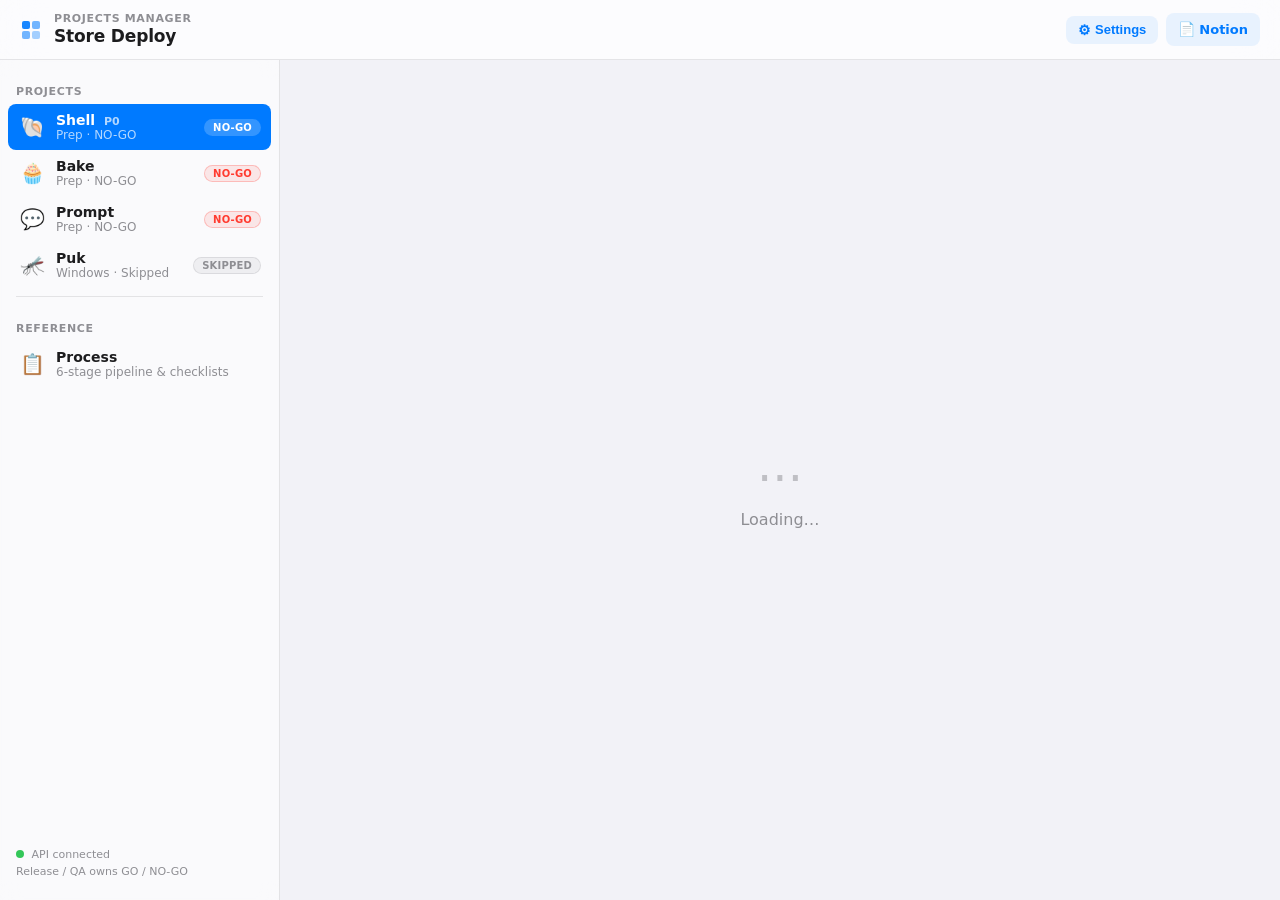
<file: index.html>
<!DOCTYPE html>
<html lang="en">
<head>
  <meta charset="UTF-8">
  <meta name="viewport" content="width=device-width, initial-scale=1">
  <meta name="description" content="Shluftzi Store Deployment — Projects Manager for Apple App Store and Google Play pipeline status">
  <meta name="color-scheme" content="light">
  <title>Projects Manager — Store Deploy</title>
  <link rel="stylesheet" href="styles.css">
</head>
<body>
  <div class="app" id="app">
    <header class="toolbar" role="banner">
      <div class="toolbar-leading">
        <span class="toolbar-icon" aria-hidden="true">
          <svg width="22" height="22" viewBox="0 0 22 22" fill="none">
            <rect x="2" y="2" width="8" height="8" rx="2" fill="currentColor" opacity="0.9"/>
            <rect x="12" y="2" width="8" height="8" rx="2" fill="currentColor" opacity="0.55"/>
            <rect x="2" y="12" width="8" height="8" rx="2" fill="currentColor" opacity="0.55"/>
            <rect x="12" y="12" width="8" height="8" rx="2" fill="currentColor" opacity="0.35"/>
          </svg>
        </span>
        <div class="toolbar-titles">
          <span class="toolbar-subtitle">Projects Manager</span>
          <h1 class="toolbar-title">Store Deploy</h1>
        </div>
      </div>
      <div class="toolbar-trailing">
        <button type="button" class="toolbar-btn" onclick="showSettings()" title="API Settings">
          <span class="btn-icon" aria-hidden="true">&#9881;</span>
          <span class="btn-label">Settings</span>
        </button>
        <a class="toolbar-btn"
           href="https://app.notion.com/p/3e81b15ab1d0811592d6e10e59361d9b"
           target="_blank" rel="noopener noreferrer"
           title="Open Notion project page">
          <span class="btn-icon" aria-hidden="true">&#128196;</span>
          <span class="btn-label">Notion</span>
        </a>
      </div>
    </header>

    <div class="split-view">
      <aside class="sidebar" id="sidebar" aria-label="Projects">
        <div class="sidebar-header">
          <h2 class="sidebar-section-title">Projects</h2>
        </div>
        <nav class="sidebar-list" role="listbox" aria-label="Project list">
          <button type="button" class="sidebar-row is-selected" role="option" aria-selected="true"
                  data-id="shell" id="row-shell">
            <span class="row-icon" aria-hidden="true">&#128026;</span>
            <span class="row-content">
              <span class="row-title">Shell <span class="row-priority">P0</span></span>
              <span class="row-subtitle">Prep &middot; NO-GO</span>
            </span>
            <span class="row-badge badge-nogo">NO-GO</span>
          </button>
          <button type="button" class="sidebar-row" role="option" aria-selected="false"
                  data-id="bake" id="row-bake">
            <span class="row-icon" aria-hidden="true">&#129473;</span>
            <span class="row-content">
              <span class="row-title">Bake</span>
              <span class="row-subtitle">Prep &middot; NO-GO</span>
            </span>
            <span class="row-badge badge-nogo">NO-GO</span>
          </button>
          <button type="button" class="sidebar-row" role="option" aria-selected="false"
                  data-id="prompt" id="row-prompt">
            <span class="row-icon" aria-hidden="true">&#128172;</span>
            <span class="row-content">
              <span class="row-title">Prompt</span>
              <span class="row-subtitle">Prep &middot; NO-GO</span>
            </span>
            <span class="row-badge badge-nogo">NO-GO</span>
          </button>
          <button type="button" class="sidebar-row" role="option" aria-selected="false"
                  data-id="puk" id="row-puk">
            <span class="row-icon" aria-hidden="true">&#129439;</span>
            <span class="row-content">
              <span class="row-title">Puk</span>
              <span class="row-subtitle">Windows &middot; Skipped</span>
            </span>
            <span class="row-badge badge-skipped">Skipped</span>
          </button>
        </nav>

        <div class="sidebar-divider"></div>
        <div class="sidebar-header">
          <h2 class="sidebar-section-title">Reference</h2>
        </div>
        <nav class="sidebar-list" role="listbox" aria-label="Reference">
          <button type="button" class="sidebar-row" role="option" aria-selected="false"
                  data-id="process" id="row-process">
            <span class="row-icon" aria-hidden="true">&#128203;</span>
            <span class="row-content">
              <span class="row-title">Process</span>
              <span class="row-subtitle">6-stage pipeline &amp; checklists</span>
            </span>
          </button>
        </nav>

        <div class="sidebar-footer">
          <p><span class="conn-dot ok" id="conn-dot"></span> API connected</p>
          <p>Release / QA owns GO / NO-GO</p>
        </div>
      </aside>

      <main class="detail" id="detail" aria-live="polite">
        <div class="detail-empty">
          <span class="detail-empty-icon">&#128640;</span>
          <span class="detail-empty-text">Loading&hellip;</span>
        </div>
      </main>
    </div>
  </div>

  <script src="shared.js"></script>
  <script src="app.js"></script>
</body>
</html>
</file>
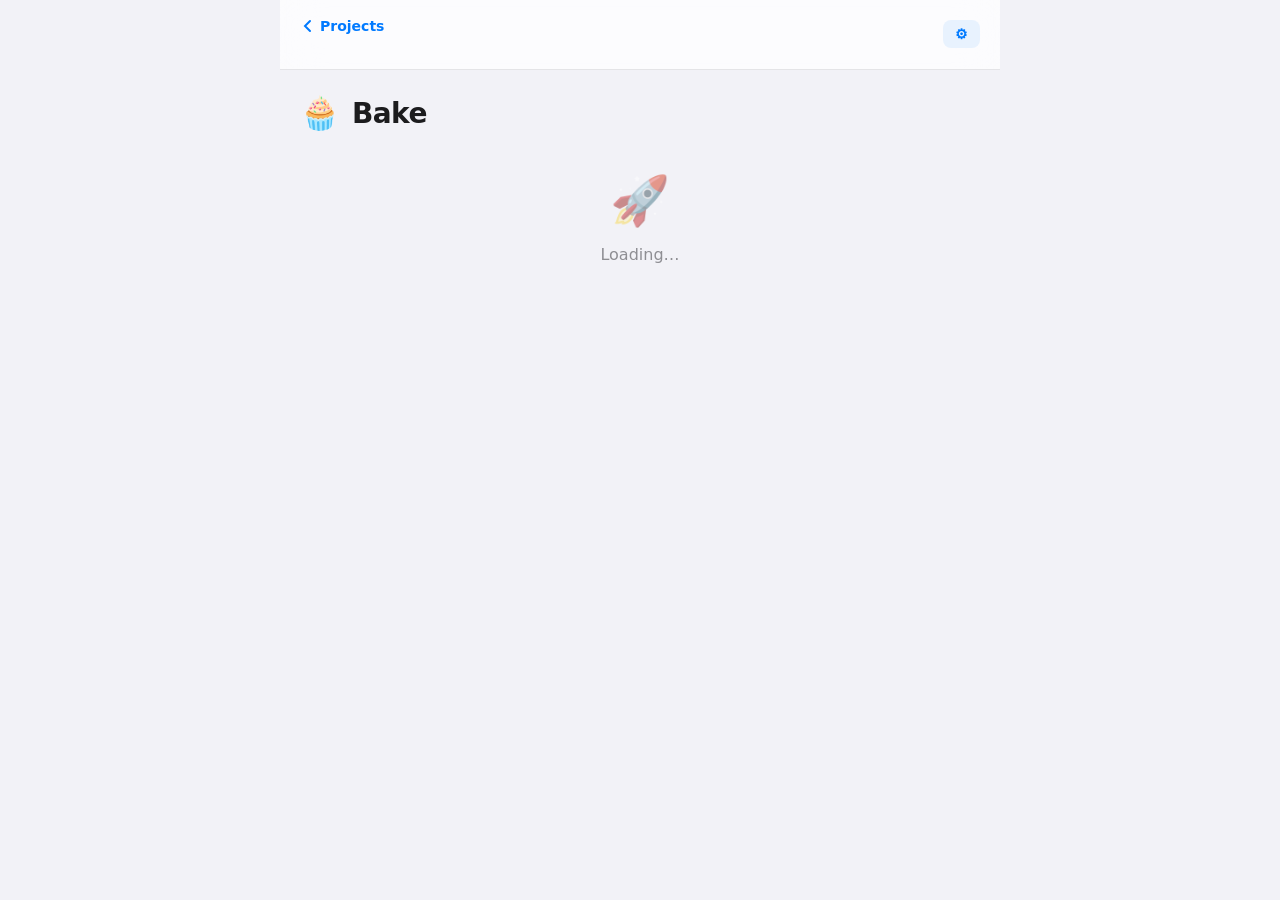
<file: apps/bake.html>
<!DOCTYPE html>
<html lang="en">
<head>
  <meta charset="UTF-8">
  <meta name="viewport" content="width=device-width, initial-scale=1">
  <meta name="color-scheme" content="light">
  <title>Bake — Store Deploy</title>
  <link rel="stylesheet" href="../styles.css">
</head>
<body>
  <div class="app-page" id="app">
    <header class="toolbar" role="banner">
      <div class="toolbar-leading">
        <a href="../" class="back-link">
          <svg viewBox="0 0 16 16" fill="none" stroke="currentColor" stroke-width="2" stroke-linecap="round"><path d="M10 3L5 8l5 5"/></svg>
          Projects
        </a>
      </div>
      <div class="toolbar-trailing">
        <button type="button" class="toolbar-btn" onclick="showSettings()">
          <span class="btn-icon">&#9881;</span>
        </button>
      </div>
    </header>

    <div class="app-header">
      <div class="app-header-row">
        <span class="app-icon">&#129473;</span>
        <h2 class="app-name">Bake</h2>
      </div>
      <div class="app-meta" id="app-meta"></div>
    </div>

    <div id="content">
      <div class="detail-empty">
        <span class="detail-empty-icon">&#128640;</span>
        <span class="detail-empty-text">Loading&hellip;</span>
      </div>
    </div>
  </div>

  <script src="../shared.js"></script>
  <script>
  (function () {
    var APP_ID = "bake";
    var content = document.getElementById("content");
    var meta = document.getElementById("app-meta");
    var focusedField = null;

    document.addEventListener("focusin", function (e) {
      if (e.target.getAttribute && e.target.getAttribute("data-field"))
        focusedField = e.target.getAttribute("data-field");
    });
    document.addEventListener("focusout", function (e) {
      if (e.target.getAttribute && e.target.getAttribute("data-field"))
        setTimeout(function () { focusedField = null; }, 50);
    });

    function render(app) {
      meta.innerHTML =
        '<span class="row-badge badge-stage">' + esc(app.stage) + '</span>' +
        '<span class="row-badge ' + qaBadgeClass(app.qa) + '">' + esc(app.qa || "Pending") + '</span>' +
        (app.priority ? '<span class="row-badge badge-skipped">' + esc(app.priority) + '</span>' : '') +
        '<span style="margin-left:auto" class="updated-at">Updated ' + relTime(app.updated_at) + '</span>';

      var html = '<div class="stepper-section"><h3>Deployment Stage</h3>'
        + renderStepper(app.stage, APP_ID) + '</div>';

      html += '<div class="card"><h3>Release QA</h3><div class="card-row">'
        + '<span class="card-label">QA Status</span>'
        + renderQAControl(app.qa) + '</div></div>';

      html += '<div class="card"><h3>Details</h3>'
        + makeField("next_needed", "Next Needed", app.next_needed)
        + makeField("blockers", "Blockers", app.blockers)
        + makeField("notes", "Notes", app.notes, true)
        + '</div>';

      if (app.store_rows && app.store_rows.length) {
        html += '<div class="card"><h3>Store Targets</h3><div class="store-rows">';
        app.store_rows.forEach(function (sr) {
          html += '<div class="store-row"><span class="store-row-icon">' + storeIcon(sr.store) + '</span>'
            + '<span class="store-row-name">' + esc(sr.store) + '</span>'
            + '<span class="store-row-status">' + esc(sr.status || "—") + '</span></div>';
        });
        html += '</div></div>';
      }

      content.innerHTML = html;
      bindEvents();
    }

    function makeField(field, label, value, isTextarea) {
      var tag = isTextarea ? "textarea" : "input";
      var val = value || "";
      var html = '<div class="card-row">'
        + '<div style="display:flex;align-items:center;justify-content:space-between;">'
        + '<span class="card-label">' + label + '</span>'
        + '<span class="save-indicator" id="save-' + field + '"></span></div>';
      html += '<' + tag + ' class="field-input" data-field="' + field + '"'
        + (isTextarea ? '>' + esc(val) + '</' + tag + '>' : ' type="text" value="' + esc(val).replace(/"/g, '&quot;') + '">');
      return html + '</div>';
    }

    function bindEvents() {
      content.querySelectorAll(".stepper-step").forEach(function (btn) {
        btn.addEventListener("click", function () {
          apiPostStage(APP_ID, btn.getAttribute("data-stage")).then(poll);
        });
      });
      content.querySelectorAll(".segmented-btn").forEach(function (btn) {
        btn.addEventListener("click", function () {
          apiPatch(APP_ID, { qa: btn.getAttribute("data-value") }).then(poll);
        });
      });
      content.querySelectorAll(".field-input").forEach(function (inp) {
        var field = inp.getAttribute("data-field");
        var save = debounce(function () {
          var indicator = document.getElementById("save-" + field);
          if (indicator) flashSave(indicator);
          var body = {};
          body[field] = inp.value;
          apiPatch(APP_ID, body);
        }, 400);
        inp.addEventListener("input", save);
        inp.addEventListener("blur", function () {
          var body = {};
          body[field] = inp.value;
          apiPatch(APP_ID, body);
        });
      });
    }

    function poll() {
      apiGet("/api/apps/" + APP_ID).then(function (app) {
        if (!focusedField) render(app);
        else {
          meta.innerHTML =
            '<span class="row-badge badge-stage">' + esc(app.stage) + '</span>' +
            '<span class="row-badge ' + qaBadgeClass(app.qa) + '">' + esc(app.qa || "Pending") + '</span>' +
            '<span style="margin-left:auto" class="updated-at">Updated ' + relTime(app.updated_at) + '</span>';
        }
      }).catch(function () {});
    }

    function esc(s) { if (!s) return ""; var d = document.createElement("div"); d.textContent = s; return d.innerHTML; }

    startPoll(poll, 2500);
  })();
  </script>
</body>
</html>
</file>
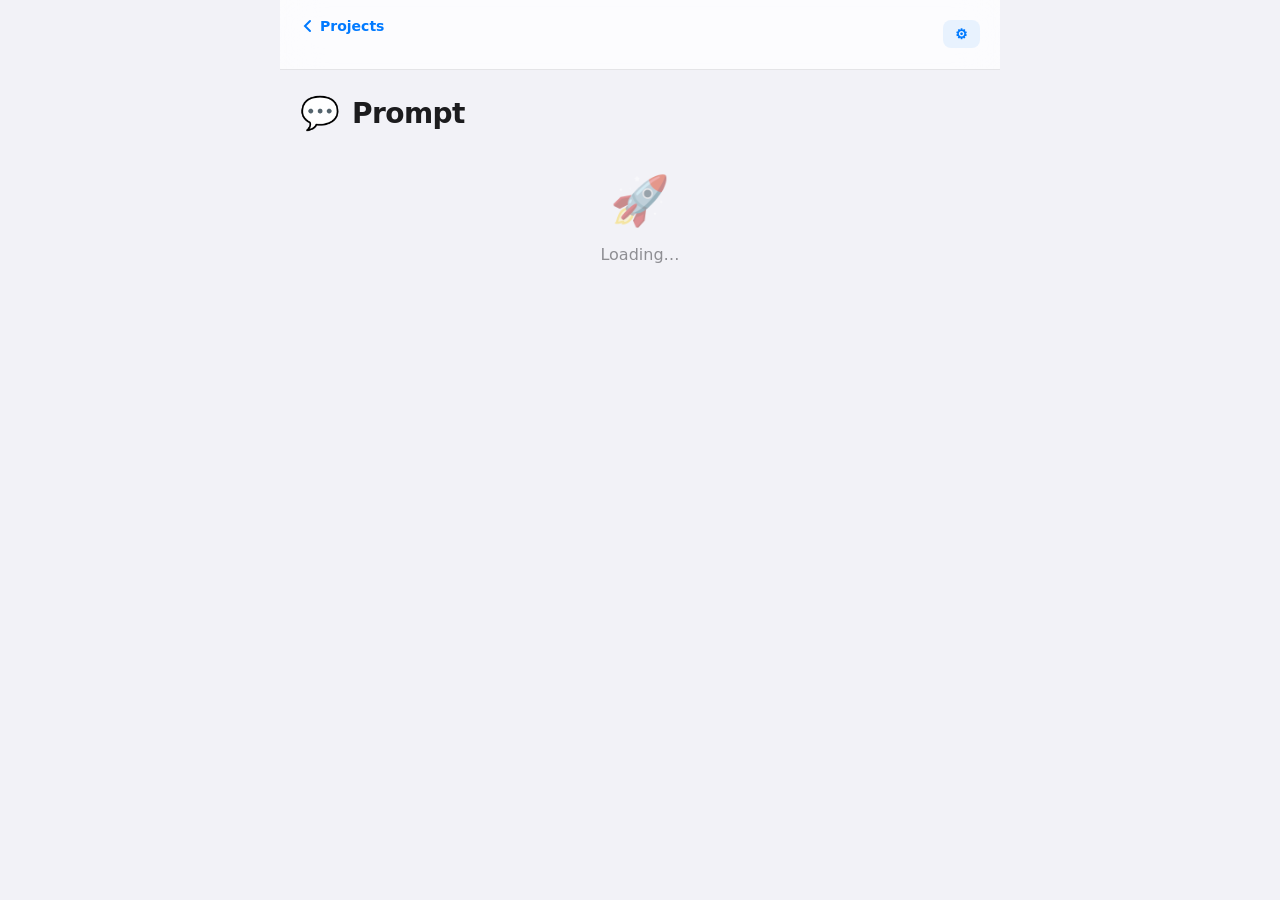
<file: apps/prompt.html>
<!DOCTYPE html>
<html lang="en">
<head>
  <meta charset="UTF-8">
  <meta name="viewport" content="width=device-width, initial-scale=1">
  <meta name="color-scheme" content="light">
  <title>Prompt — Store Deploy</title>
  <link rel="stylesheet" href="../styles.css">
</head>
<body>
  <div class="app-page" id="app">
    <header class="toolbar" role="banner">
      <div class="toolbar-leading">
        <a href="../" class="back-link">
          <svg viewBox="0 0 16 16" fill="none" stroke="currentColor" stroke-width="2" stroke-linecap="round"><path d="M10 3L5 8l5 5"/></svg>
          Projects
        </a>
      </div>
      <div class="toolbar-trailing">
        <button type="button" class="toolbar-btn" onclick="showSettings()">
          <span class="btn-icon">&#9881;</span>
        </button>
      </div>
    </header>

    <div class="app-header">
      <div class="app-header-row">
        <span class="app-icon">&#128172;</span>
        <h2 class="app-name">Prompt</h2>
      </div>
      <div class="app-meta" id="app-meta"></div>
    </div>

    <div id="content">
      <div class="detail-empty">
        <span class="detail-empty-icon">&#128640;</span>
        <span class="detail-empty-text">Loading&hellip;</span>
      </div>
    </div>
  </div>

  <script src="../shared.js"></script>
  <script>
  (function () {
    var APP_ID = "prompt";
    var content = document.getElementById("content");
    var meta = document.getElementById("app-meta");
    var focusedField = null;

    document.addEventListener("focusin", function (e) {
      if (e.target.getAttribute && e.target.getAttribute("data-field"))
        focusedField = e.target.getAttribute("data-field");
    });
    document.addEventListener("focusout", function (e) {
      if (e.target.getAttribute && e.target.getAttribute("data-field"))
        setTimeout(function () { focusedField = null; }, 50);
    });

    function render(app) {
      meta.innerHTML =
        '<span class="row-badge badge-stage">' + esc(app.stage) + '</span>' +
        '<span class="row-badge ' + qaBadgeClass(app.qa) + '">' + esc(app.qa || "Pending") + '</span>' +
        (app.priority ? '<span class="row-badge badge-skipped">' + esc(app.priority) + '</span>' : '') +
        '<span style="margin-left:auto" class="updated-at">Updated ' + relTime(app.updated_at) + '</span>';

      var html = '<div class="stepper-section"><h3>Deployment Stage</h3>'
        + renderStepper(app.stage, APP_ID) + '</div>';

      html += '<div class="card"><h3>Release QA</h3><div class="card-row">'
        + '<span class="card-label">QA Status</span>'
        + renderQAControl(app.qa) + '</div></div>';

      html += '<div class="card"><h3>Details</h3>'
        + makeField("next_needed", "Next Needed", app.next_needed)
        + makeField("blockers", "Blockers", app.blockers)
        + makeField("notes", "Notes", app.notes, true)
        + '</div>';

      if (app.store_rows && app.store_rows.length) {
        html += '<div class="card"><h3>Store Targets</h3><div class="store-rows">';
        app.store_rows.forEach(function (sr) {
          html += '<div class="store-row"><span class="store-row-icon">' + storeIcon(sr.store) + '</span>'
            + '<span class="store-row-name">' + esc(sr.store) + '</span>'
            + '<span class="store-row-status">' + esc(sr.status || "—") + '</span></div>';
        });
        html += '</div></div>';
      }

      content.innerHTML = html;
      bindEvents();
    }

    function makeField(field, label, value, isTextarea) {
      var tag = isTextarea ? "textarea" : "input";
      var val = value || "";
      var html = '<div class="card-row">'
        + '<div style="display:flex;align-items:center;justify-content:space-between;">'
        + '<span class="card-label">' + label + '</span>'
        + '<span class="save-indicator" id="save-' + field + '"></span></div>';
      html += '<' + tag + ' class="field-input" data-field="' + field + '"'
        + (isTextarea ? '>' + esc(val) + '</' + tag + '>' : ' type="text" value="' + esc(val).replace(/"/g, '&quot;') + '">');
      return html + '</div>';
    }

    function bindEvents() {
      content.querySelectorAll(".stepper-step").forEach(function (btn) {
        btn.addEventListener("click", function () {
          apiPostStage(APP_ID, btn.getAttribute("data-stage")).then(poll);
        });
      });
      content.querySelectorAll(".segmented-btn").forEach(function (btn) {
        btn.addEventListener("click", function () {
          apiPatch(APP_ID, { qa: btn.getAttribute("data-value") }).then(poll);
        });
      });
      content.querySelectorAll(".field-input").forEach(function (inp) {
        var field = inp.getAttribute("data-field");
        var save = debounce(function () {
          var indicator = document.getElementById("save-" + field);
          if (indicator) flashSave(indicator);
          var body = {};
          body[field] = inp.value;
          apiPatch(APP_ID, body);
        }, 400);
        inp.addEventListener("input", save);
        inp.addEventListener("blur", function () {
          var body = {};
          body[field] = inp.value;
          apiPatch(APP_ID, body);
        });
      });
    }

    function poll() {
      apiGet("/api/apps/" + APP_ID).then(function (app) {
        if (!focusedField) render(app);
        else {
          meta.innerHTML =
            '<span class="row-badge badge-stage">' + esc(app.stage) + '</span>' +
            '<span class="row-badge ' + qaBadgeClass(app.qa) + '">' + esc(app.qa || "Pending") + '</span>' +
            '<span style="margin-left:auto" class="updated-at">Updated ' + relTime(app.updated_at) + '</span>';
        }
      }).catch(function () {});
    }

    function esc(s) { if (!s) return ""; var d = document.createElement("div"); d.textContent = s; return d.innerHTML; }

    startPoll(poll, 2500);
  })();
  </script>
</body>
</html>
</file>
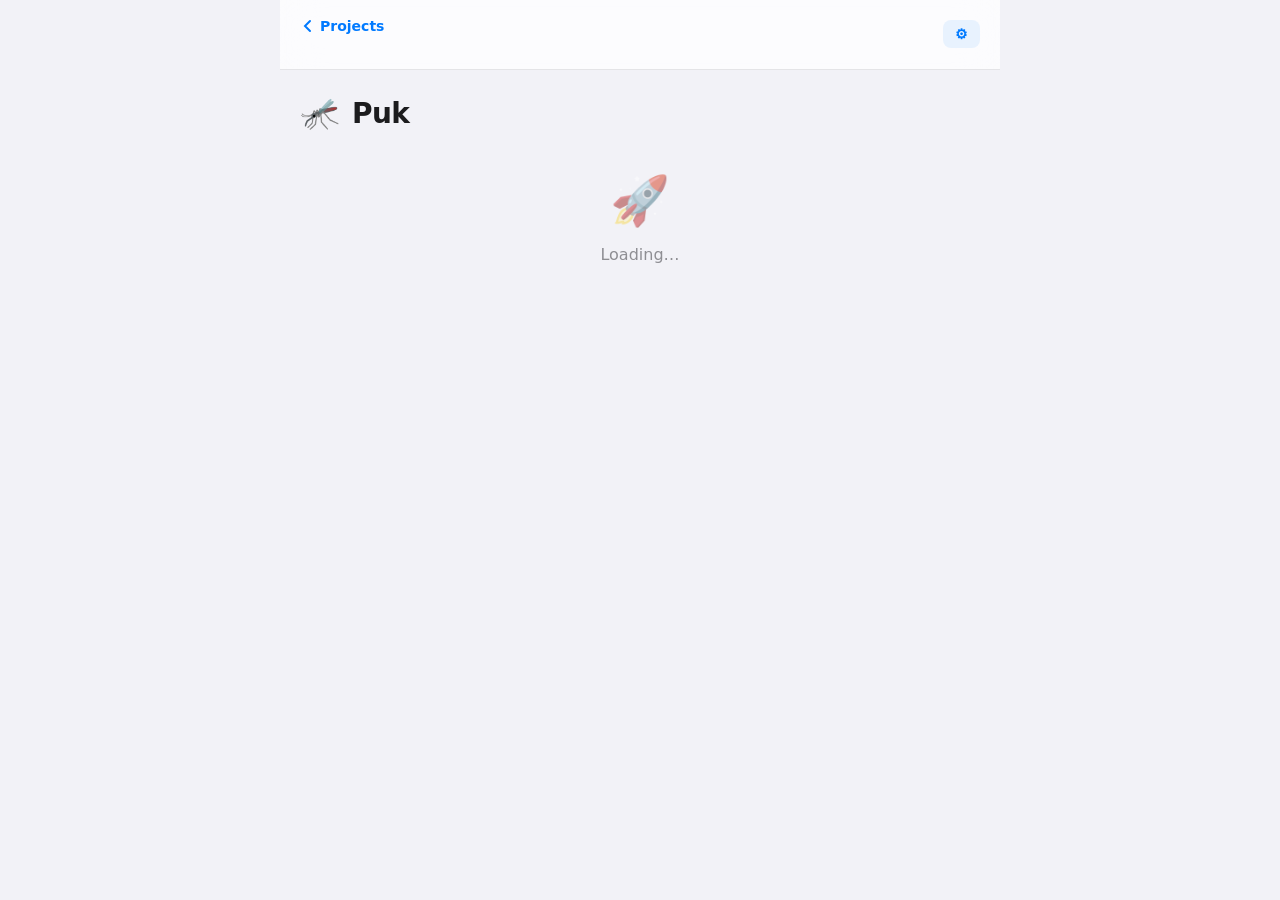
<file: apps/puk.html>
<!DOCTYPE html>
<html lang="en">
<head>
  <meta charset="UTF-8">
  <meta name="viewport" content="width=device-width, initial-scale=1">
  <meta name="color-scheme" content="light">
  <title>Puk — Store Deploy</title>
  <link rel="stylesheet" href="../styles.css">
</head>
<body>
  <div class="app-page" id="app">
    <header class="toolbar" role="banner">
      <div class="toolbar-leading">
        <a href="../" class="back-link">
          <svg viewBox="0 0 16 16" fill="none" stroke="currentColor" stroke-width="2" stroke-linecap="round"><path d="M10 3L5 8l5 5"/></svg>
          Projects
        </a>
      </div>
      <div class="toolbar-trailing">
        <button type="button" class="toolbar-btn" onclick="showSettings()">
          <span class="btn-icon">&#9881;</span>
        </button>
      </div>
    </header>

    <div class="app-header">
      <div class="app-header-row">
        <span class="app-icon">&#129439;</span>
        <h2 class="app-name">Puk</h2>
      </div>
      <div class="app-meta" id="app-meta"></div>
    </div>

    <div id="content">
      <div class="detail-empty">
        <span class="detail-empty-icon">&#128640;</span>
        <span class="detail-empty-text">Loading&hellip;</span>
      </div>
    </div>
  </div>

  <script src="../shared.js"></script>
  <script>
  (function () {
    var APP_ID = "puk";
    var content = document.getElementById("content");
    var meta = document.getElementById("app-meta");
    var focusedField = null;

    document.addEventListener("focusin", function (e) {
      if (e.target.getAttribute && e.target.getAttribute("data-field"))
        focusedField = e.target.getAttribute("data-field");
    });
    document.addEventListener("focusout", function (e) {
      if (e.target.getAttribute && e.target.getAttribute("data-field"))
        setTimeout(function () { focusedField = null; }, 50);
    });

    function render(app) {
      meta.innerHTML =
        '<span class="row-badge badge-stage">' + esc(app.stage) + '</span>' +
        '<span class="row-badge ' + qaBadgeClass(app.qa) + '">' + esc(app.qa || "Pending") + '</span>' +
        (app.priority ? '<span class="row-badge badge-skipped">' + esc(app.priority) + '</span>' : '') +
        '<span style="margin-left:auto" class="updated-at">Updated ' + relTime(app.updated_at) + '</span>';

      var html = '<div class="stepper-section"><h3>Deployment Stage</h3>'
        + renderStepper(app.stage, APP_ID) + '</div>';

      html += '<div class="card"><h3>Release QA</h3><div class="card-row">'
        + '<span class="card-label">QA Status</span>'
        + renderQAControl(app.qa) + '</div></div>';

      html += '<div class="card"><h3>Details</h3>'
        + makeField("next_needed", "Next Needed", app.next_needed)
        + makeField("blockers", "Blockers", app.blockers)
        + makeField("notes", "Notes", app.notes, true)
        + '</div>';

      if (app.store_rows && app.store_rows.length) {
        html += '<div class="card"><h3>Store Targets</h3><div class="store-rows">';
        app.store_rows.forEach(function (sr) {
          html += '<div class="store-row"><span class="store-row-icon">' + storeIcon(sr.store) + '</span>'
            + '<span class="store-row-name">' + esc(sr.store) + '</span>'
            + '<span class="store-row-status">' + esc(sr.status || "—") + '</span></div>';
        });
        html += '</div></div>';
      }

      content.innerHTML = html;
      bindEvents();
    }

    function makeField(field, label, value, isTextarea) {
      var tag = isTextarea ? "textarea" : "input";
      var val = value || "";
      var html = '<div class="card-row">'
        + '<div style="display:flex;align-items:center;justify-content:space-between;">'
        + '<span class="card-label">' + label + '</span>'
        + '<span class="save-indicator" id="save-' + field + '"></span></div>';
      html += '<' + tag + ' class="field-input" data-field="' + field + '"'
        + (isTextarea ? '>' + esc(val) + '</' + tag + '>' : ' type="text" value="' + esc(val).replace(/"/g, '&quot;') + '">');
      return html + '</div>';
    }

    function bindEvents() {
      content.querySelectorAll(".stepper-step").forEach(function (btn) {
        btn.addEventListener("click", function () {
          apiPostStage(APP_ID, btn.getAttribute("data-stage")).then(poll);
        });
      });
      content.querySelectorAll(".segmented-btn").forEach(function (btn) {
        btn.addEventListener("click", function () {
          apiPatch(APP_ID, { qa: btn.getAttribute("data-value") }).then(poll);
        });
      });
      content.querySelectorAll(".field-input").forEach(function (inp) {
        var field = inp.getAttribute("data-field");
        var save = debounce(function () {
          var indicator = document.getElementById("save-" + field);
          if (indicator) flashSave(indicator);
          var body = {};
          body[field] = inp.value;
          apiPatch(APP_ID, body);
        }, 400);
        inp.addEventListener("input", save);
        inp.addEventListener("blur", function () {
          var body = {};
          body[field] = inp.value;
          apiPatch(APP_ID, body);
        });
      });
    }

    function poll() {
      apiGet("/api/apps/" + APP_ID).then(function (app) {
        if (!focusedField) render(app);
        else {
          meta.innerHTML =
            '<span class="row-badge badge-stage">' + esc(app.stage) + '</span>' +
            '<span class="row-badge ' + qaBadgeClass(app.qa) + '">' + esc(app.qa || "Pending") + '</span>' +
            '<span style="margin-left:auto" class="updated-at">Updated ' + relTime(app.updated_at) + '</span>';
        }
      }).catch(function () {});
    }

    function esc(s) { if (!s) return ""; var d = document.createElement("div"); d.textContent = s; return d.innerHTML; }

    startPoll(poll, 2500);
  })();
  </script>
</body>
</html>
</file>
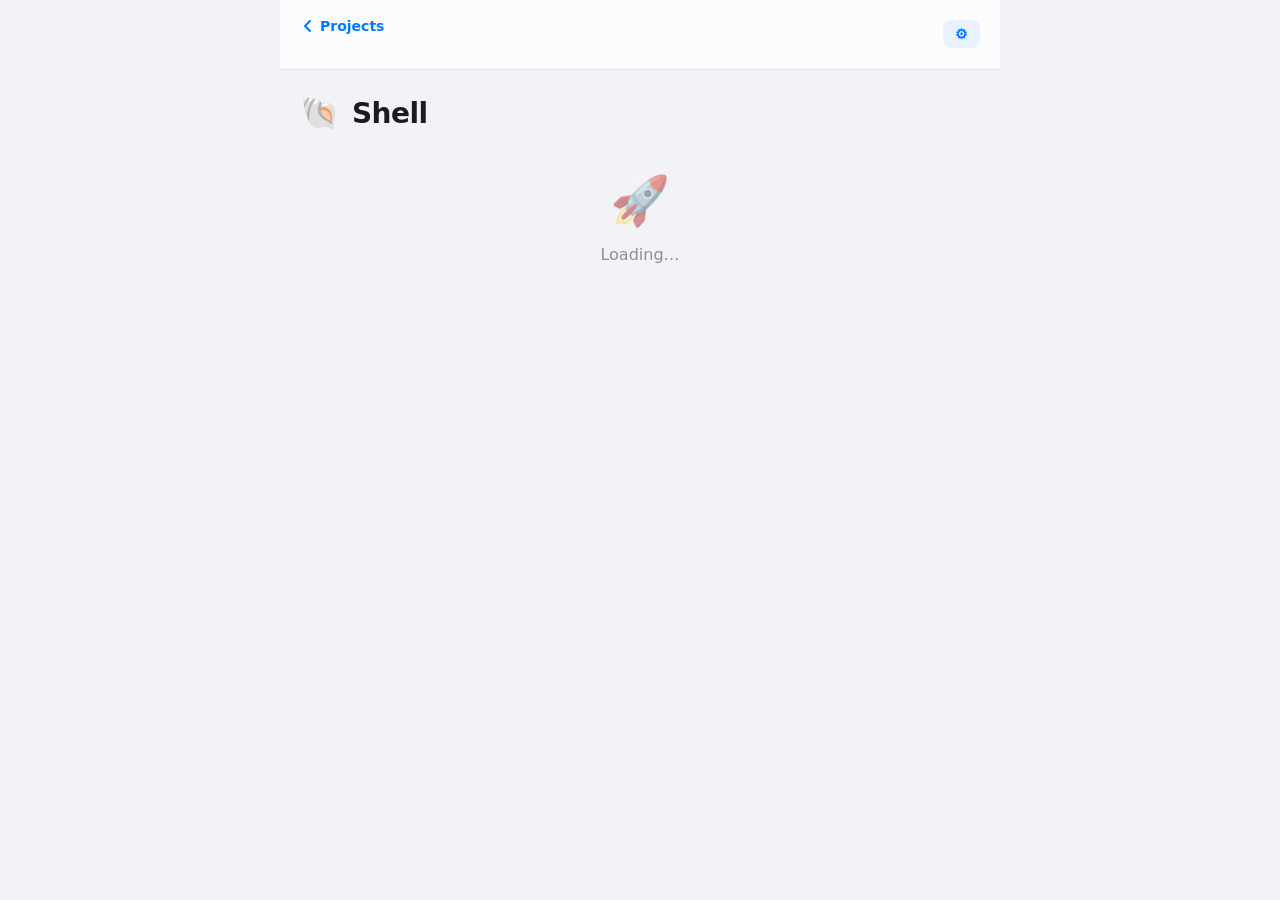
<file: apps/shell.html>
<!DOCTYPE html>
<html lang="en">
<head>
  <meta charset="UTF-8">
  <meta name="viewport" content="width=device-width, initial-scale=1">
  <meta name="color-scheme" content="light">
  <title>Shell — Store Deploy</title>
  <link rel="stylesheet" href="../styles.css">
</head>
<body>
  <div class="app-page" id="app">
    <header class="toolbar" role="banner">
      <div class="toolbar-leading">
        <a href="../" class="back-link">
          <svg viewBox="0 0 16 16" fill="none" stroke="currentColor" stroke-width="2" stroke-linecap="round"><path d="M10 3L5 8l5 5"/></svg>
          Projects
        </a>
      </div>
      <div class="toolbar-trailing">
        <button type="button" class="toolbar-btn" onclick="showSettings()">
          <span class="btn-icon">&#9881;</span>
        </button>
      </div>
    </header>

    <div class="app-header">
      <div class="app-header-row">
        <span class="app-icon">&#128026;</span>
        <h2 class="app-name">Shell</h2>
      </div>
      <div class="app-meta" id="app-meta"></div>
    </div>

    <div id="content">
      <div class="detail-empty">
        <span class="detail-empty-icon">&#128640;</span>
        <span class="detail-empty-text">Loading&hellip;</span>
      </div>
    </div>
  </div>

  <script src="../shared.js"></script>
  <script>
  (function () {
    var APP_ID = "shell";
    var content = document.getElementById("content");
    var meta = document.getElementById("app-meta");
    var focusedField = null;

    document.addEventListener("focusin", function (e) {
      if (e.target.getAttribute && e.target.getAttribute("data-field"))
        focusedField = e.target.getAttribute("data-field");
    });
    document.addEventListener("focusout", function (e) {
      if (e.target.getAttribute && e.target.getAttribute("data-field"))
        setTimeout(function () { focusedField = null; }, 50);
    });

    function render(app) {
      meta.innerHTML =
        '<span class="row-badge badge-stage">' + esc(app.stage) + '</span>' +
        '<span class="row-badge ' + qaBadgeClass(app.qa) + '">' + esc(app.qa || "Pending") + '</span>' +
        (app.priority ? '<span class="row-badge badge-skipped">' + esc(app.priority) + '</span>' : '') +
        '<span style="margin-left:auto" class="updated-at">Updated ' + relTime(app.updated_at) + '</span>';

      var html = '<div class="stepper-section"><h3>Deployment Stage</h3>'
        + renderStepper(app.stage, APP_ID) + '</div>';

      html += '<div class="card"><h3>Release QA</h3><div class="card-row">'
        + '<span class="card-label">QA Status</span>'
        + renderQAControl(app.qa) + '</div></div>';

      html += '<div class="card"><h3>Details</h3>'
        + makeField("next_needed", "Next Needed", app.next_needed)
        + makeField("blockers", "Blockers", app.blockers)
        + makeField("notes", "Notes", app.notes, true)
        + '</div>';

      if (app.store_rows && app.store_rows.length) {
        html += '<div class="card"><h3>Store Targets</h3><div class="store-rows">';
        app.store_rows.forEach(function (sr) {
          html += '<div class="store-row"><span class="store-row-icon">' + storeIcon(sr.store) + '</span>'
            + '<span class="store-row-name">' + esc(sr.store) + '</span>'
            + '<span class="store-row-status">' + esc(sr.status || "—") + '</span></div>';
        });
        html += '</div></div>';
      }

      content.innerHTML = html;
      bindEvents();
    }

    function makeField(field, label, value, isTextarea) {
      var tag = isTextarea ? "textarea" : "input";
      var val = value || "";
      var html = '<div class="card-row">'
        + '<div style="display:flex;align-items:center;justify-content:space-between;">'
        + '<span class="card-label">' + label + '</span>'
        + '<span class="save-indicator" id="save-' + field + '"></span></div>';
      if (focusedField === field) {
        html += '<' + tag + ' class="field-input" data-field="' + field + '"'
          + (isTextarea ? '>' + esc(val) + '</' + tag + '>' : ' type="text" value="' + esc(val).replace(/"/g, '&quot;') + '">');
      } else {
        html += '<' + tag + ' class="field-input" data-field="' + field + '"'
          + (isTextarea ? '>' + esc(val) + '</' + tag + '>' : ' type="text" value="' + esc(val).replace(/"/g, '&quot;') + '">');
      }
      return html + '</div>';
    }

    function bindEvents() {
      content.querySelectorAll(".stepper-step").forEach(function (btn) {
        btn.addEventListener("click", function () {
          apiPostStage(APP_ID, btn.getAttribute("data-stage")).then(poll);
        });
      });
      content.querySelectorAll(".segmented-btn").forEach(function (btn) {
        btn.addEventListener("click", function () {
          apiPatch(APP_ID, { qa: btn.getAttribute("data-value") }).then(poll);
        });
      });
      content.querySelectorAll(".field-input").forEach(function (inp) {
        var field = inp.getAttribute("data-field");
        var save = debounce(function () {
          var indicator = document.getElementById("save-" + field);
          if (indicator) flashSave(indicator);
          var body = {};
          body[field] = inp.value;
          apiPatch(APP_ID, body);
        }, 400);
        inp.addEventListener("input", save);
        inp.addEventListener("blur", function () {
          var body = {};
          body[field] = inp.value;
          apiPatch(APP_ID, body);
        });
      });
    }

    function poll() {
      apiGet("/api/apps/" + APP_ID).then(function (app) {
        if (!focusedField) render(app);
        else {
          meta.innerHTML =
            '<span class="row-badge badge-stage">' + esc(app.stage) + '</span>' +
            '<span class="row-badge ' + qaBadgeClass(app.qa) + '">' + esc(app.qa || "Pending") + '</span>' +
            '<span style="margin-left:auto" class="updated-at">Updated ' + relTime(app.updated_at) + '</span>';
        }
      }).catch(function () {});
    }

    function esc(s) { if (!s) return ""; var d = document.createElement("div"); d.textContent = s; return d.innerHTML; }

    startPoll(poll, 2500);
  })();
  </script>
</body>
</html>
</file>
<file: styles.css>
:root {
  --bg: #F2F2F7;
  --surface: #FFFFFF;
  --surface-secondary: #F9F9FB;
  --border: rgba(60, 60, 67, 0.12);
  --separator: rgba(60, 60, 67, 0.08);
  --text: #1C1C1E;
  --text-secondary: #3C3C43;
  --text-tertiary: #8E8E93;
  --accent: #007AFF;
  --accent-hover: #0066D6;
  --accent-light: rgba(0, 122, 255, 0.08);
  --accent-medium: rgba(0, 122, 255, 0.15);
  --green: #34C759;
  --green-bg: rgba(52, 199, 89, 0.1);
  --red: #FF3B30;
  --red-bg: rgba(255, 59, 48, 0.1);
  --orange: #FF9500;
  --orange-bg: rgba(255, 149, 0, 0.1);
  --yellow: #FFCC00;
  --radius: 12px;
  --radius-sm: 8px;
  --shadow-sm: 0 1px 3px rgba(0, 0, 0, 0.06);
  --shadow: 0 2px 8px rgba(0, 0, 0, 0.08);
  --shadow-lg: 0 4px 16px rgba(0, 0, 0, 0.1);
  --font: -apple-system, BlinkMacSystemFont, "SF Pro Text", "SF Pro Display", system-ui, sans-serif;
  --sidebar-width: 280px;
}

*, *::before, *::after { box-sizing: border-box; }

html { scroll-behavior: smooth; -webkit-text-size-adjust: 100%; }

body {
  margin: 0;
  font-family: var(--font);
  background: var(--bg);
  color: var(--text);
  line-height: 1.47;
  min-height: 100vh;
  -webkit-font-smoothing: antialiased;
}

/* ── App shell ── */
.app {
  display: flex;
  flex-direction: column;
  min-height: 100vh;
}

/* ── Toolbar ── */
.toolbar {
  display: flex;
  align-items: center;
  justify-content: space-between;
  padding: 12px 20px;
  background: rgba(255, 255, 255, 0.72);
  backdrop-filter: saturate(180%) blur(20px);
  -webkit-backdrop-filter: saturate(180%) blur(20px);
  border-bottom: 0.5px solid var(--border);
  position: sticky;
  top: 0;
  z-index: 100;
}

.toolbar-leading {
  display: flex;
  align-items: center;
  gap: 12px;
}

.toolbar-icon { color: var(--accent); display: flex; }

.toolbar-titles { display: flex; flex-direction: column; }

.toolbar-subtitle {
  font-size: 11px;
  font-weight: 600;
  text-transform: uppercase;
  letter-spacing: 0.06em;
  color: var(--text-tertiary);
  line-height: 1.2;
}

.toolbar-title {
  margin: 0;
  font-size: 17px;
  font-weight: 700;
  line-height: 1.3;
  letter-spacing: -0.01em;
}

.toolbar-trailing {
  display: flex;
  align-items: center;
  gap: 8px;
}

.toolbar-btn {
  display: inline-flex;
  align-items: center;
  gap: 4px;
  padding: 6px 12px;
  background: var(--accent-light);
  color: var(--accent);
  text-decoration: none;
  border-radius: var(--radius-sm);
  font-size: 13px;
  font-weight: 600;
  border: none;
  cursor: pointer;
  transition: background 0.15s;
}

.toolbar-btn:hover { background: var(--accent-medium); }

.btn-icon { font-size: 14px; }
.btn-label { }

/* ── Split View (Hub) ── */
.split-view {
  display: flex;
  flex: 1;
  min-height: 0;
}

/* ── Sidebar ── */
.sidebar {
  width: var(--sidebar-width);
  flex-shrink: 0;
  background: rgba(255, 255, 255, 0.6);
  backdrop-filter: blur(10px);
  border-right: 0.5px solid var(--border);
  display: flex;
  flex-direction: column;
  overflow-y: auto;
  padding: 8px 0;
}

.sidebar-header {
  padding: 16px 16px 4px;
}

.sidebar-section-title {
  margin: 0;
  font-size: 11px;
  font-weight: 700;
  text-transform: uppercase;
  letter-spacing: 0.06em;
  color: var(--text-tertiary);
}

.sidebar-list {
  padding: 0 8px;
}

.sidebar-row {
  display: flex;
  align-items: center;
  gap: 10px;
  width: 100%;
  padding: 8px 10px;
  border: none;
  background: transparent;
  border-radius: var(--radius-sm);
  cursor: pointer;
  text-align: left;
  font-family: inherit;
  color: inherit;
  transition: background 0.12s;
  text-decoration: none;
}

.sidebar-row:hover {
  background: rgba(0, 0, 0, 0.04);
}

.sidebar-row.is-selected {
  background: var(--accent);
  color: #FFF;
}

.sidebar-row.is-selected .row-subtitle,
.sidebar-row.is-selected .row-priority {
  color: rgba(255, 255, 255, 0.7);
}

.sidebar-row.is-selected .row-badge {
  background: rgba(255, 255, 255, 0.2);
  color: #FFF;
  border-color: transparent;
}

.row-icon {
  font-size: 20px;
  flex-shrink: 0;
  width: 28px;
  text-align: center;
}

.row-content {
  flex: 1;
  min-width: 0;
  display: flex;
  flex-direction: column;
}

.row-title {
  font-size: 14px;
  font-weight: 600;
  white-space: nowrap;
  overflow: hidden;
  text-overflow: ellipsis;
}

.row-priority {
  font-size: 11px;
  font-weight: 700;
  color: var(--text-tertiary);
  margin-left: 4px;
}

.row-subtitle {
  font-size: 12px;
  color: var(--text-tertiary);
  white-space: nowrap;
  overflow: hidden;
  text-overflow: ellipsis;
}

.row-badge {
  font-size: 10px;
  font-weight: 700;
  letter-spacing: 0.02em;
  text-transform: uppercase;
  padding: 2px 8px;
  border-radius: 999px;
  flex-shrink: 0;
  white-space: nowrap;
}

.badge-nogo {
  background: var(--red-bg);
  color: var(--red);
  border: 1px solid rgba(255, 59, 48, 0.25);
}

.badge-go {
  background: var(--green-bg);
  color: var(--green);
  border: 1px solid rgba(52, 199, 89, 0.25);
}

.badge-pending {
  background: var(--orange-bg);
  color: var(--orange);
  border: 1px solid rgba(255, 149, 0, 0.25);
}

.badge-skipped {
  background: rgba(142, 142, 147, 0.1);
  color: var(--text-tertiary);
  border: 1px solid rgba(142, 142, 147, 0.2);
}

.badge-stage {
  background: var(--accent-light);
  color: var(--accent);
  border: 1px solid rgba(0, 122, 255, 0.2);
}

.sidebar-divider {
  height: 0.5px;
  background: var(--border);
  margin: 8px 16px;
}

.sidebar-footer {
  padding: 12px 16px;
  margin-top: auto;
  font-size: 11px;
  color: var(--text-tertiary);
  line-height: 1.5;
}

.sidebar-footer p { margin: 0; }

/* ── Detail Pane ── */
.detail {
  flex: 1;
  min-width: 0;
  overflow-y: auto;
  padding: 24px 28px;
}

.detail-empty {
  display: flex;
  flex-direction: column;
  align-items: center;
  justify-content: center;
  height: 100%;
  color: var(--text-tertiary);
  text-align: center;
  gap: 8px;
}

.detail-empty-icon { font-size: 48px; opacity: 0.5; }
.detail-empty-text { font-size: 16px; font-weight: 500; }

/* ── App detail header ── */
.app-header {
  margin-bottom: 24px;
}

.app-header-row {
  display: flex;
  align-items: center;
  gap: 12px;
  margin-bottom: 4px;
}

.app-icon { font-size: 32px; }

.app-name {
  margin: 0;
  font-size: 28px;
  font-weight: 700;
  letter-spacing: -0.02em;
}

.app-meta {
  display: flex;
  align-items: center;
  gap: 8px;
  margin-top: 4px;
  font-size: 13px;
  color: var(--text-tertiary);
}

.app-meta .badge-stage,
.app-meta .badge-nogo,
.app-meta .badge-go,
.app-meta .badge-pending,
.app-meta .badge-skipped {
  font-size: 11px;
}

/* ── Stage Stepper ── */
.stepper-section {
  background: var(--surface);
  border-radius: var(--radius);
  padding: 20px 24px;
  box-shadow: var(--shadow-sm);
  margin-bottom: 16px;
}

.stepper-section h3 {
  margin: 0 0 16px;
  font-size: 13px;
  font-weight: 700;
  text-transform: uppercase;
  letter-spacing: 0.04em;
  color: var(--text-tertiary);
}

.stepper {
  display: flex;
  align-items: flex-start;
  gap: 0;
  position: relative;
  padding: 0 4px;
}

.stepper-step {
  flex: 1;
  display: flex;
  flex-direction: column;
  align-items: center;
  cursor: pointer;
  position: relative;
  background: none;
  border: none;
  font-family: inherit;
  padding: 0;
  color: inherit;
}

.stepper-step:focus-visible {
  outline: 2px solid var(--accent);
  outline-offset: 4px;
  border-radius: 4px;
}

.stepper-dot-row {
  display: flex;
  align-items: center;
  width: 100%;
  position: relative;
  height: 28px;
  justify-content: center;
}

.stepper-line-before,
.stepper-line-after {
  position: absolute;
  top: 50%;
  height: 2px;
  background: var(--border);
  transform: translateY(-50%);
}

.stepper-line-before {
  left: 0;
  right: 50%;
  margin-right: 16px;
}

.stepper-line-after {
  left: 50%;
  right: 0;
  margin-left: 16px;
}

.stepper-step:first-child .stepper-line-before,
.stepper-step:last-child .stepper-line-after {
  display: none;
}

.stepper-line-done {
  background: var(--accent);
}

.stepper-dot {
  width: 28px;
  height: 28px;
  border-radius: 50%;
  display: flex;
  align-items: center;
  justify-content: center;
  position: relative;
  z-index: 1;
  transition: all 0.2s;
  font-size: 13px;
  font-weight: 700;
}

.stepper-step-upcoming .stepper-dot {
  background: var(--bg);
  border: 2px solid var(--border);
  color: var(--text-tertiary);
}

.stepper-step-current .stepper-dot {
  background: var(--accent);
  border: 2px solid var(--accent);
  color: #FFF;
  box-shadow: 0 0 0 4px rgba(0, 122, 255, 0.15);
}

.stepper-step-done .stepper-dot {
  background: var(--accent);
  border: 2px solid var(--accent);
  color: #FFF;
}

.stepper-step:hover .stepper-dot {
  transform: scale(1.1);
  box-shadow: 0 0 0 4px rgba(0, 122, 255, 0.12);
}

.stepper-label {
  margin-top: 8px;
  font-size: 11px;
  font-weight: 600;
  text-transform: uppercase;
  letter-spacing: 0.03em;
  white-space: nowrap;
}

.stepper-step-upcoming .stepper-label { color: var(--text-tertiary); }
.stepper-step-current .stepper-label { color: var(--accent); font-weight: 700; }
.stepper-step-done .stepper-label { color: var(--accent); }

/* Checkmark SVG inside dot */
.stepper-check {
  width: 14px;
  height: 14px;
  fill: none;
  stroke: #FFF;
  stroke-width: 2.5;
  stroke-linecap: round;
  stroke-linejoin: round;
}

/* ── Cards ── */
.card {
  background: var(--surface);
  border-radius: var(--radius);
  padding: 20px 24px;
  box-shadow: var(--shadow-sm);
  margin-bottom: 16px;
}

.card h3 {
  margin: 0 0 16px;
  font-size: 13px;
  font-weight: 700;
  text-transform: uppercase;
  letter-spacing: 0.04em;
  color: var(--text-tertiary);
}

.card-row {
  display: flex;
  flex-direction: column;
  gap: 4px;
  padding: 12px 0;
  border-bottom: 0.5px solid var(--separator);
}

.card-row:last-child { border-bottom: none; }

.card-row:first-of-type { padding-top: 0; }

.card-label {
  font-size: 12px;
  font-weight: 600;
  color: var(--text-tertiary);
  text-transform: uppercase;
  letter-spacing: 0.03em;
}

.card-value {
  font-size: 15px;
  color: var(--text);
}

/* ── Segmented Control (QA) ── */
.segmented-control {
  display: inline-flex;
  background: var(--bg);
  border-radius: var(--radius-sm);
  padding: 2px;
  gap: 0;
}

.segmented-btn {
  padding: 6px 16px;
  border: none;
  background: transparent;
  border-radius: 6px;
  font-family: inherit;
  font-size: 13px;
  font-weight: 600;
  cursor: pointer;
  color: var(--text-secondary);
  transition: all 0.18s;
  white-space: nowrap;
}

.segmented-btn:hover {
  color: var(--text);
}

.segmented-btn.is-active {
  background: var(--surface);
  box-shadow: 0 1px 3px rgba(0, 0, 0, 0.1), 0 0 0.5px rgba(0, 0, 0, 0.08);
  color: var(--text);
}

.segmented-btn.is-active[data-value="GO"] {
  color: var(--green);
}

.segmented-btn.is-active[data-value="NO-GO"] {
  color: var(--red);
}

/* ── Editable Fields ── */
.field-input {
  width: 100%;
  padding: 8px 12px;
  border: 1px solid var(--border);
  border-radius: var(--radius-sm);
  font-family: inherit;
  font-size: 14px;
  color: var(--text);
  background: var(--surface-secondary);
  resize: vertical;
  transition: border-color 0.15s, box-shadow 0.15s;
  line-height: 1.4;
}

.field-input:focus {
  outline: none;
  border-color: var(--accent);
  box-shadow: 0 0 0 3px rgba(0, 122, 255, 0.12);
}

.field-input::placeholder {
  color: var(--text-tertiary);
}

textarea.field-input {
  min-height: 60px;
}

/* ── Save indicator ── */
.save-indicator {
  display: inline-flex;
  align-items: center;
  gap: 4px;
  font-size: 11px;
  font-weight: 600;
  color: var(--text-tertiary);
  opacity: 0;
  transition: opacity 0.3s;
}

.save-indicator.is-saving {
  opacity: 1;
  color: var(--orange);
}

.save-indicator.is-saved {
  opacity: 1;
  color: var(--green);
}

/* ── Timestamp ── */
.updated-at {
  font-size: 12px;
  color: var(--text-tertiary);
  padding: 8px 0;
  display: flex;
  align-items: center;
  gap: 4px;
}

/* ── Store Rows ── */
.store-rows {
  display: grid;
  gap: 8px;
}

.store-row {
  display: flex;
  align-items: center;
  gap: 10px;
  padding: 10px 14px;
  background: var(--surface-secondary);
  border-radius: var(--radius-sm);
  font-size: 14px;
}

.store-row-icon { font-size: 16px; opacity: 0.7; }
.store-row-name { font-weight: 600; flex: 1; }
.store-row-status { color: var(--text-tertiary); font-size: 13px; }

/* ── Settings Modal ── */
.settings-overlay {
  position: fixed;
  inset: 0;
  background: rgba(0, 0, 0, 0.3);
  display: flex;
  align-items: center;
  justify-content: center;
  z-index: 200;
  backdrop-filter: blur(4px);
}

.settings-modal {
  background: var(--surface);
  border-radius: 14px;
  padding: 24px;
  width: min(420px, 90vw);
  box-shadow: var(--shadow-lg);
}

.settings-modal h3 {
  margin: 0 0 16px;
  font-size: 17px;
  font-weight: 700;
}

.settings-modal label {
  display: block;
  font-size: 13px;
  font-weight: 600;
  color: var(--text-secondary);
  margin-bottom: 6px;
}

.settings-modal input[type="text"] {
  width: 100%;
  padding: 8px 12px;
  border: 1px solid var(--border);
  border-radius: var(--radius-sm);
  font-family: inherit;
  font-size: 14px;
  margin-bottom: 16px;
}

.settings-modal input[type="text"]:focus {
  outline: none;
  border-color: var(--accent);
  box-shadow: 0 0 0 3px rgba(0, 122, 255, 0.12);
}

.settings-actions {
  display: flex;
  justify-content: flex-end;
  gap: 8px;
}

.settings-actions button {
  padding: 8px 18px;
  border: none;
  border-radius: var(--radius-sm);
  font-family: inherit;
  font-size: 14px;
  font-weight: 600;
  cursor: pointer;
}

.settings-cancel {
  background: var(--bg);
  color: var(--text-secondary);
}

.settings-save {
  background: var(--accent);
  color: #FFF;
}

/* ── Process / Reference section ── */
.process-section { margin-bottom: 24px; }

.process-stages {
  list-style: none;
  margin: 0;
  padding: 0;
  display: grid;
  gap: 8px;
}

.process-stage {
  display: grid;
  grid-template-columns: 32px 1fr;
  gap: 12px;
  align-items: start;
  padding: 12px 14px;
  background: var(--surface-secondary);
  border-radius: var(--radius-sm);
}

.process-num {
  width: 28px;
  height: 28px;
  border-radius: 50%;
  display: flex;
  align-items: center;
  justify-content: center;
  background: var(--accent-light);
  color: var(--accent);
  font-size: 13px;
  font-weight: 700;
}

.process-stage h4 {
  margin: 0 0 2px;
  font-size: 14px;
  font-weight: 600;
}

.process-stage p {
  margin: 0;
  font-size: 13px;
  color: var(--text-tertiary);
  line-height: 1.4;
}

/* ── Hub cards (detail pane on hub) ── */
.hub-grid {
  display: grid;
  grid-template-columns: repeat(auto-fill, minmax(320px, 1fr));
  gap: 16px;
}

.hub-card {
  background: var(--surface);
  border-radius: var(--radius);
  padding: 20px;
  box-shadow: var(--shadow-sm);
  cursor: pointer;
  transition: box-shadow 0.15s, transform 0.15s;
  text-decoration: none;
  color: inherit;
  display: block;
}

.hub-card:hover {
  box-shadow: var(--shadow);
  transform: translateY(-1px);
}

.hub-card-header {
  display: flex;
  align-items: center;
  gap: 10px;
  margin-bottom: 12px;
}

.hub-card-icon { font-size: 24px; }

.hub-card-title {
  font-size: 17px;
  font-weight: 700;
  flex: 1;
}

.hub-card-body {
  display: flex;
  flex-direction: column;
  gap: 6px;
}

.hub-card-row {
  display: flex;
  align-items: center;
  justify-content: space-between;
  font-size: 13px;
}

.hub-card-label { color: var(--text-tertiary); }

.hub-card-value { font-weight: 600; }

.hub-card-badges {
  display: flex;
  gap: 6px;
  margin-top: 4px;
}

/* ── Back link (app pages) ── */
.back-link {
  display: inline-flex;
  align-items: center;
  gap: 4px;
  font-size: 14px;
  font-weight: 600;
  color: var(--accent);
  text-decoration: none;
  margin-bottom: 16px;
  padding: 4px 0;
}

.back-link:hover { text-decoration: underline; }

.back-link svg {
  width: 16px;
  height: 16px;
}

/* ── App page layout ── */
.app-page {
  max-width: 720px;
  margin: 0 auto;
  padding: 24px 20px;
}

.app-page .toolbar {
  max-width: none;
  margin: 0 -20px;
  padding: 12px 20px;
  margin-top: -24px;
  margin-bottom: 20px;
}

/* ── Connection status dot ── */
.conn-dot {
  width: 8px;
  height: 8px;
  border-radius: 50%;
  display: inline-block;
  margin-right: 4px;
}

.conn-dot.ok { background: var(--green); }
.conn-dot.err { background: var(--red); }

/* ── Responsive ── */
@media (max-width: 768px) {
  .split-view {
    flex-direction: column;
  }

  .sidebar {
    width: 100%;
    border-right: none;
    border-bottom: 0.5px solid var(--border);
    max-height: none;
  }

  .sidebar.is-hidden { display: none; }

  .detail { padding: 16px; }

  .stepper { flex-wrap: wrap; gap: 4px; }

  .stepper-step { flex: 0 0 calc(33.33% - 4px); }

  .stepper-line-before,
  .stepper-line-after { display: none; }

  .hub-grid {
    grid-template-columns: 1fr;
  }

  .app-page { padding: 16px; }
}

@media (max-width: 480px) {
  .toolbar-title { font-size: 15px; }
  .stepper-step { flex: 0 0 calc(50% - 4px); }
  .segmented-btn { padding: 6px 10px; font-size: 12px; }
}
</file>
